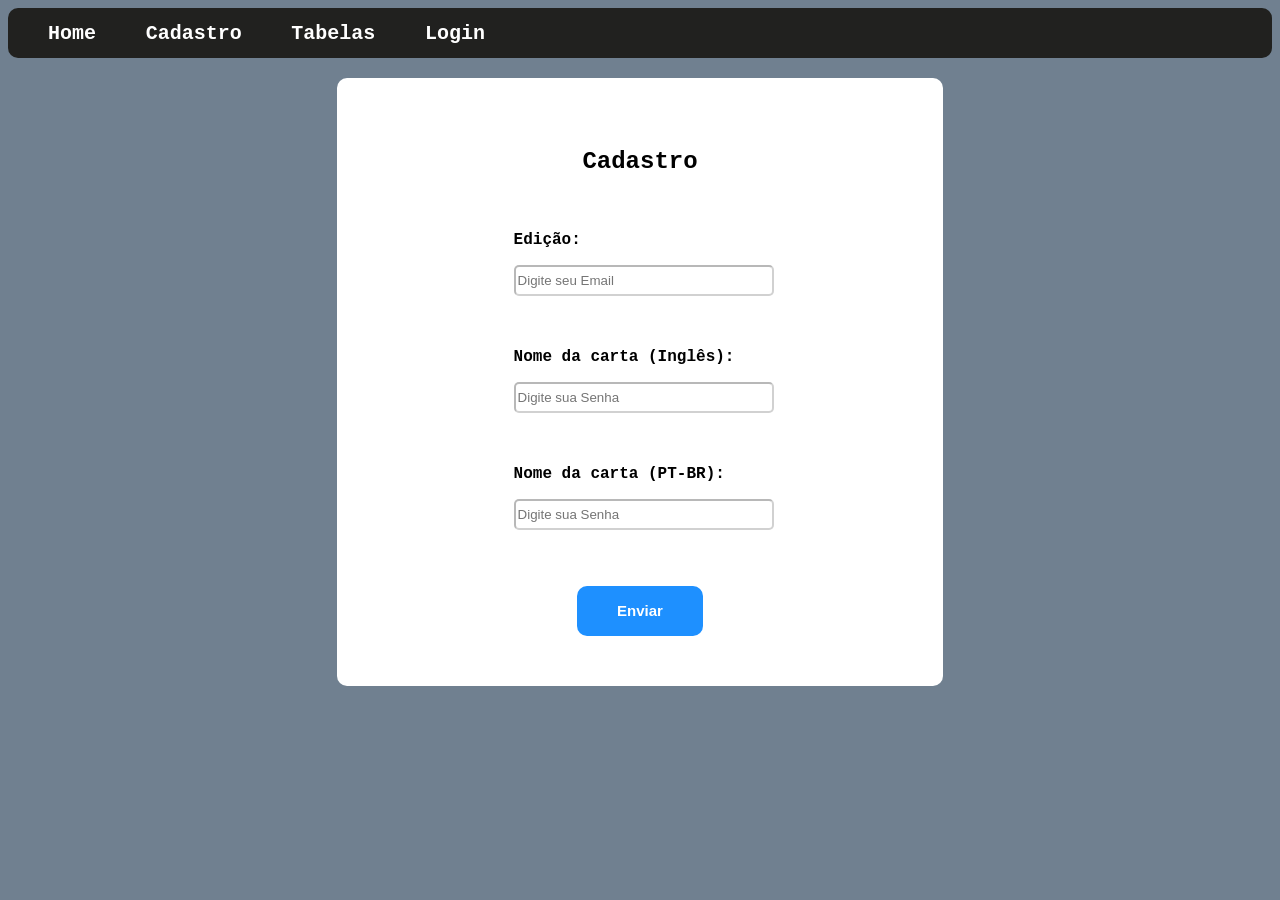
<file: front-end/cadastro.html>
<!DOCTYPE html>
<html lang="en">
<head>
    <meta charset="UTF-8">
    <meta name="viewport" content="width=device-width, initial-scale=1.0">
    <link rel="stylesheet" href="/front-end/style/style.css">
    <title>Cadastro</title>
</head>
<body>
    <!-- Cabeçalho -->
    <nav class="navbar">
        <div>
            <a href="index.html" class="navitem">Home</a>
            <a href="cadastro.html" class="navitem">Cadastro</a>
            <a href="tabela.html" class="navitem">Tabelas</a>
            <a href="login.html" class="navitem">Login</a>
        </div>
    </nav>
    <!-- Fim cabeçalho -->

    <!-- Formulario -->
     <form action="" method="post">
        <div class="base">
            <div class="forms">
                <div class="item-forms">
                    <h2>Cadastro</h2>
                    <p class="t-forms">
                        <p class="text-forms"><label>Edição:</label></p>
                        <input type="email" name="text" id="email" placeholder="Digite seu Email" class="input-forms">
                    </p>
                    <p class="t-forms">
                       <p class="text-forms"><label>Nome da carta (Inglês):</label></p> 
                        <input type="password" name="password" id="password" placeholder="Digite sua Senha" class="input-forms">
                    </p>
                    <p class="t-forms">
                       <p class="text-forms"><label>Nome da carta (PT-BR):</label></p> 
                        <input type="password" name="password" id="password" placeholder="Digite sua Senha" class="input-forms">
                    </p>
                    <input class="button" type="button" value="Enviar">
                </div>
            </div>
        </div>
     </form>
     <!-- Fim formulario -->
</body>
</html>
</file>
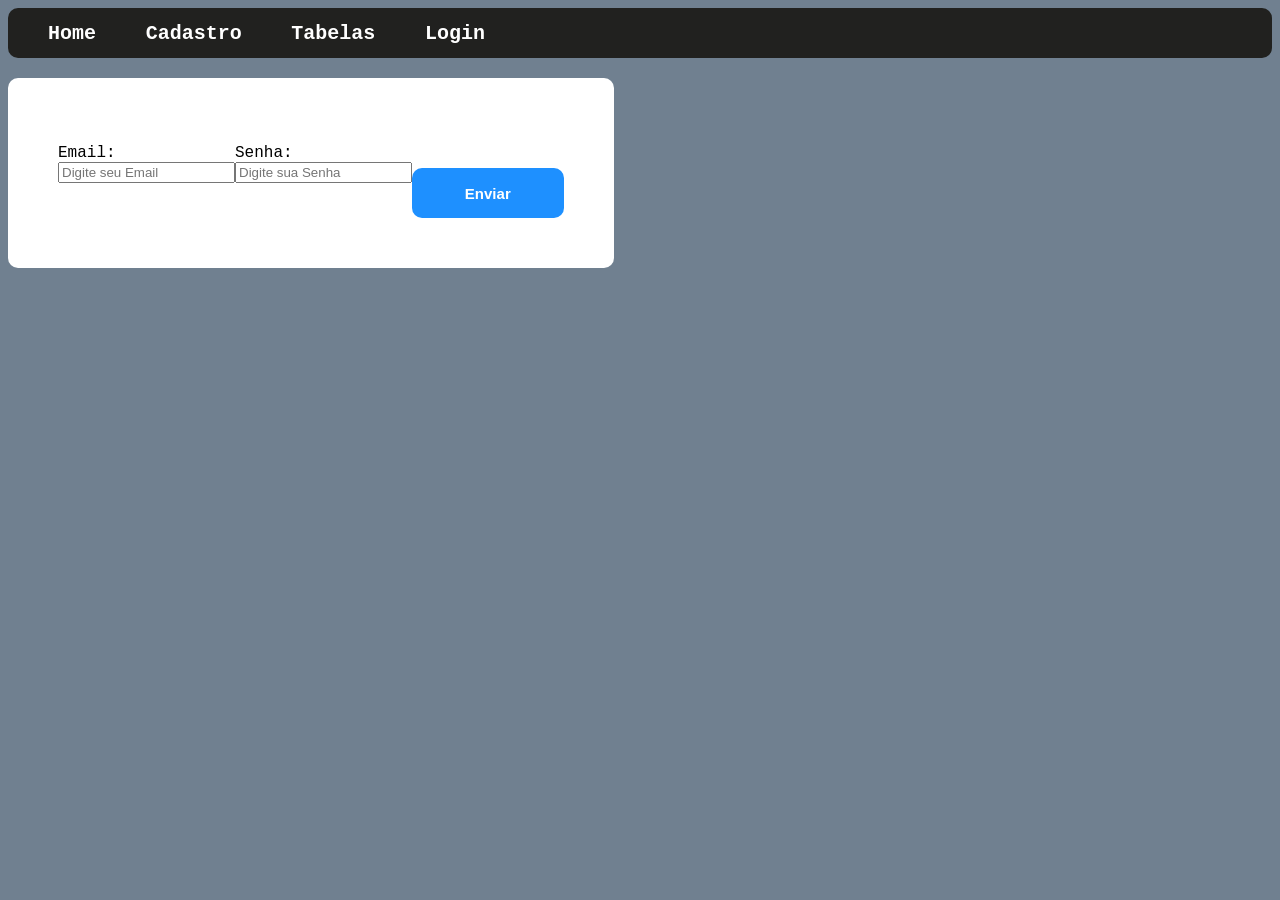
<file: front-end/login.html>
<!DOCTYPE html>
<html lang="en">
<head>
    <meta charset="UTF-8">
    <meta name="viewport" content="width=device-width, initial-scale=1.0">
    <link rel="stylesheet" href="/front-end/style/style.css">
    <title>Login</title>
</head>
<body>
    <!-- Cabeçalho -->
    <nav class="navbar">
        <div>
            <a href="index.html" class="navitem">Home</a>
            <a href="#" class="navitem">Cadastro</a>
            <a href="tabela.html" class="navitem">Tabelas</a>
            <a href="login.html" class="navitem">Login</a>
        </div>
    </nav>
    <!-- Fim cabeçalho -->
     <form action="" method="post">
        <div class="forms">
            <p>
                <label>Email:</label>
                <input type="email" name="email" id="email" placeholder="Digite seu Email">
            </p>
            <p>
                <label>Senha:</label>
                <input type="password" name="password" id="password" placeholder="Digite sua Senha">
            </p>
            <input class="button" type="button" value="Enviar">
        </div>
     </form>
</body>
</html>
</file>
<file: front-end/style/style.css>
body {
    background-color: slategrey;
    font-family: 'Courier New', Courier, monospace;
}

/* Navbar */
.navbar {
    width: 100%;
    padding: 0 20px;
    box-sizing: border-box;
    background-color: #21211f;
    height: 50px;
    align-items: center;
    display: flex;
    border-radius: 10px;
}
.navitem{
    text-decoration: none;
    font-size: 20px;
    font-weight: bold;
    padding: 0 20px;
    color: #ffffff;
}
/* Fim navbar */

/* Formulario */
.base{
    display: flex;
    justify-content: center;
}
.forms{
    margin-top: 20px;
    background-color: #ffffff;
    width: 40%;
    padding: 50px;
    display: flex;
    justify-content: center;
    border-radius: 10px;
}
.item-forms{
    text-align: center;
    width: 50%;
}
.text-forms{
    text-align: start;
    font-weight: bold;
}
.t-forms{
    padding: 10px;
}
.input-forms{
    border-radius: 5px;
    border-color: #6464644b;
    height: 25px;
    width: 100%;
}
.button{
    border-radius: 10px;
    border: 1px;
    background-color: dodgerblue;
    color: #ffffff;
    width: 50%;
    font-size: 15px;
    font-weight: bold;
    height: 50px;
    margin-top: 40px;
}
/* Fim formulario */
</file>
